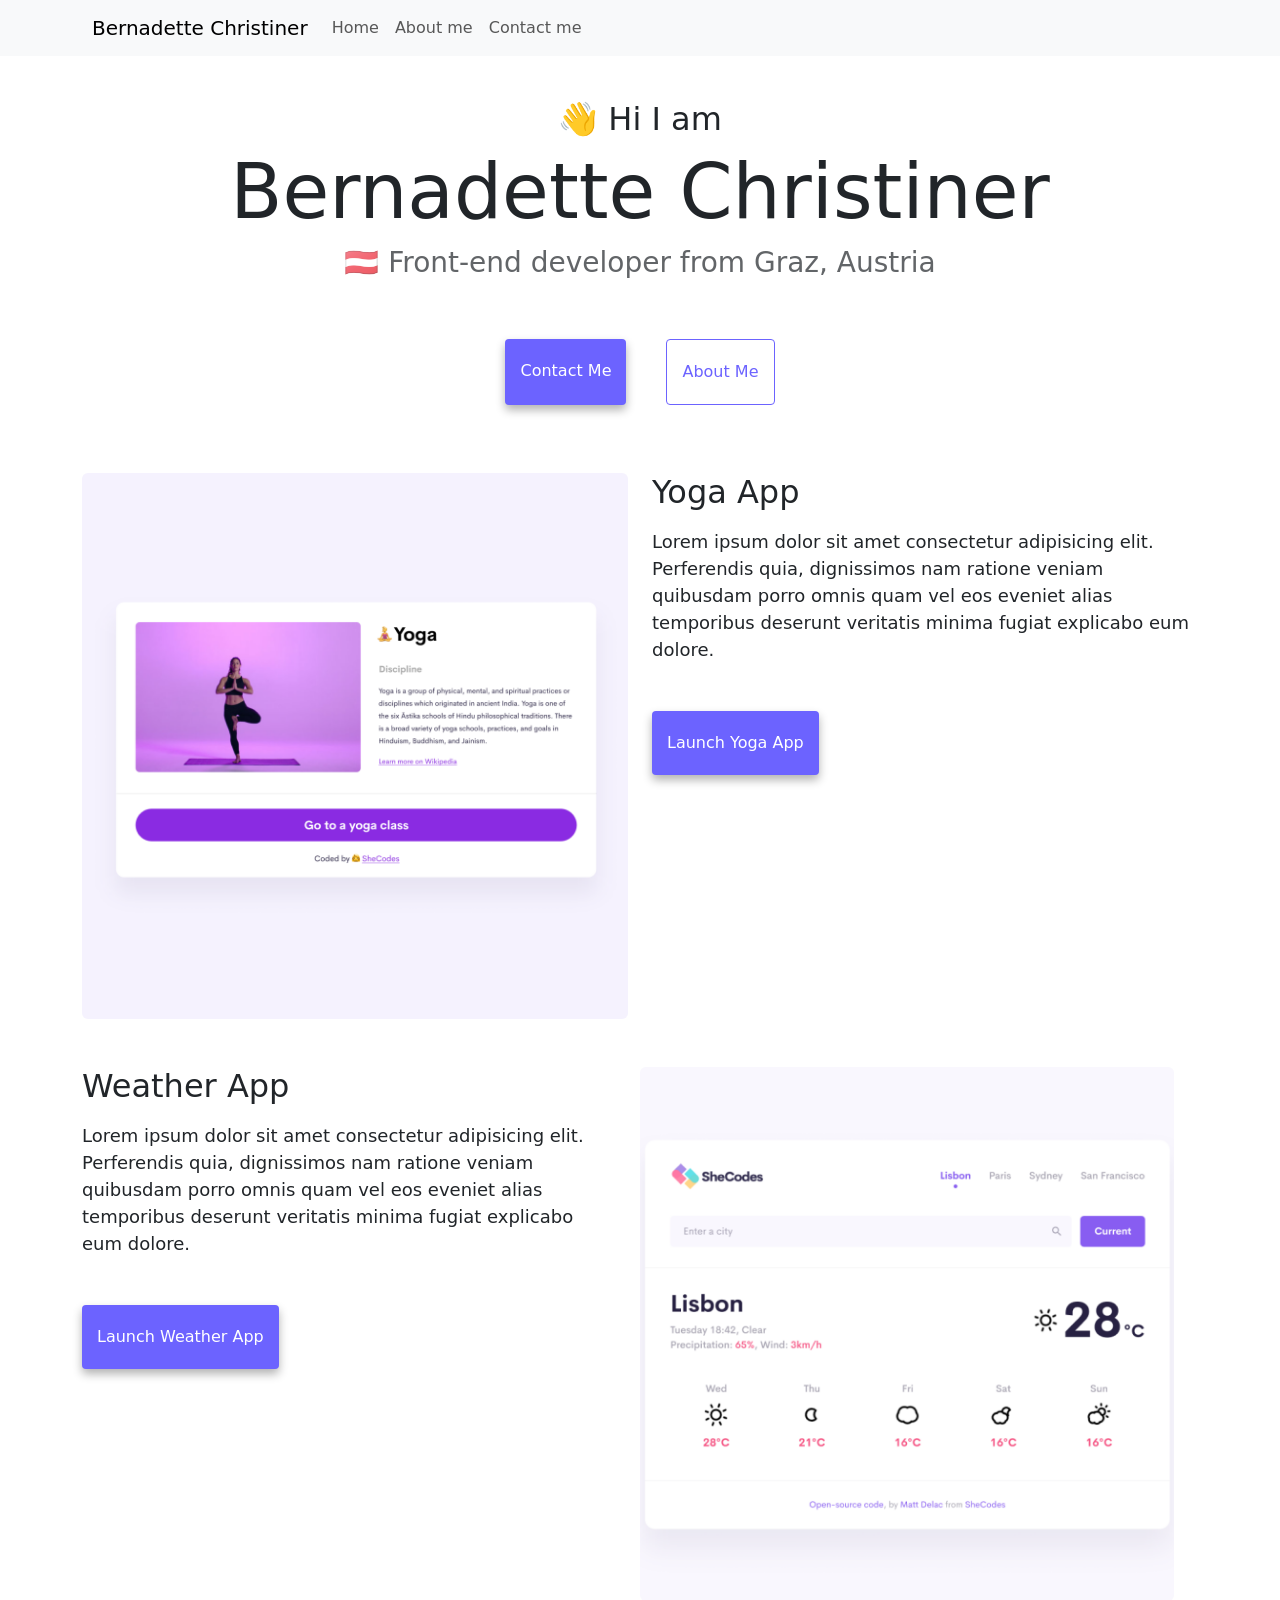
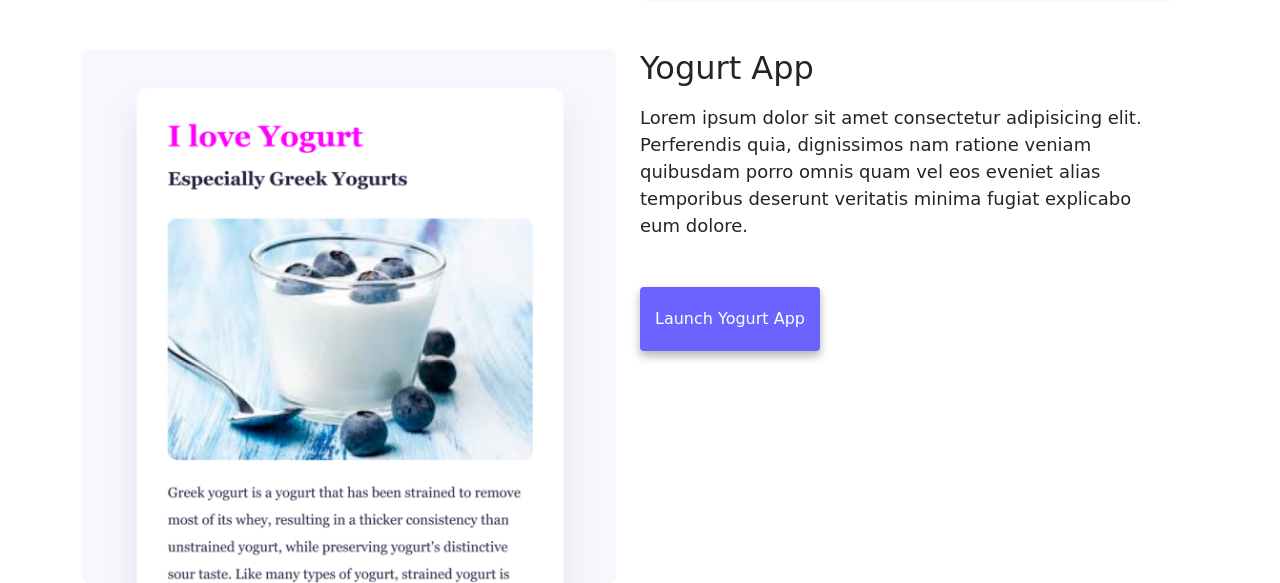
<file: index.html>
<!DOCTYPE html>
<html lang="en">
<head>
    <meta charset="UTF-8">
    <meta http-equiv="X-UA-Compatible" content="IE=edge">
    <meta name="viewport" content="width=device-width, initial-scale=1.0">
    <meta name="description" content="I am a Front-end Developer from Austria. I learned coding with SheCodes, which provides coding workshops for women. I started learning coding because I wanted to create new perspectives for myself. On this page you will find all of my projects I have worked on so far. ">
    <link rel="stylesheet" href="/src/style.css" />
<link href="https://cdn.jsdelivr.net/npm/bootstrap@5.1.3/dist/css/bootstrap.min.css" rel="stylesheet" integrity="sha384-1BmE4kWBq78iYhFldvKuhfTAU6auU8tT94WrHftjDbrCEXSU1oBoqyl2QvZ6jIW3" crossorigin="anonymous">
    <title>Bernadette Ch. - Front-end developer</title>
</head>
<body>
    
  <nav
      class="navbar navbar-expand-lg navbar-light bg-light fixed-top navigationbar"
    >
      <div class="container-fluid">
        <a class="navbar-brand navigation_name" href="/"> Bernadette Christiner</a>
        <button
          class="navbar-toggler"
          type="button"
          data-bs-toggle="collapse"
          data-bs-target="#navbarNav"
          aria-controls="navbarNav"
          aria-expanded="false"
          aria-label="Toggle navigation"
        >
          <span class="navbar-toggler-icon"></span>
        </button>
        <div class="collapse navbar-collapse" id="navbarNav">
          <ul class="navbar-nav">
            <li class="nav-item">
              <a class="nav-link" aria-current="page" href="/">Home</a>
            </li>
            <li class="nav-item">
              <a class="nav-link" href="/about.html">About me</a>
            </li>
            <li class="nav-item">
              <a class="nav-link" href="/about.html#contact">Contact me</a>
            </li>
          </ul>
        </div>
      </div>
    </nav>

<h2 class="introduction">👋 Hi I am</h2>
<h1>Bernadette Christiner</h1>

<h3>🇦🇹 Front-end developer from Graz, Austria</h3>
    <div class="navigation-links mb-5">
      <a href="/about.html#contact" class="contact-link" title="contact me with email">Contact me</a>
      <a href="/about.html" class="about-link" title="get to know me">About me</a>
    </div>
    <div class="container">
      <div class="row">
        <div class="col-sm-6">
          <img
            src="/images/yoga.png"
            class="img-fluid rounded responsive_picture" alt="picture about yoga project" title="yoga-project"
          />
        </div>
     <div class="col-sm-6">
       <h2 class="text-start mb-3">Yoga App</h2>
       <p class="text-start" >Lorem ipsum dolor sit amet consectetur adipisicing elit. Perferendis quia, dignissimos nam ratione veniam quibusdam porro omnis quam vel eos eveniet alias temporibus deserunt veritatis minima fugiat explicabo eum dolore.</p>
       <div class="mt-5">
          <a href="#" class="primary-link float-start " title="show yoga project">Launch Yoga App</a>
        </div>
</div>
<div class="row mt-5">
  <div class="col-sm-6"><h2 class="text-start mb-3">Weather App</h2>
  <p class="text-start">Lorem ipsum dolor sit amet consectetur adipisicing elit. Perferendis quia, dignissimos nam ratione veniam quibusdam porro omnis quam vel eos eveniet alias temporibus deserunt veritatis minima fugiat explicabo eum dolore.</p>
  <div class="mt-5">
    <a href="#" class="primary-link float-start" title="show weather app project">Launch Weather App</a>
  </div>

</div>
  <div class="col-sm-6"><img src="/images/weatherapp.png" alt="picture of weather app" class="img-fluid rounded responsive_picture" title="weather app-project"/></div>
</div>

<div class="row mt-5">



  
  <div class="col-sm-6">
    <img src="/images/yogurt.png" alt="Picture of yogurt project" class="img-fluid rounded responsive_picture" title="yogurt-project"/>
  </div>
  <div class="col-sm-6"><h2 class="text-start mb-3">Yogurt App</h2>
    <p class="text-start">Lorem ipsum dolor sit amet consectetur adipisicing elit. Perferendis quia, dignissimos nam ratione veniam quibusdam porro omnis quam vel eos eveniet alias temporibus deserunt veritatis minima fugiat explicabo eum dolore.</p>
    <div class="mt-5">
      <a href="#" class="primary-link float-start" title="show yogurt app project">Launch Yogurt App</a>
    </div>
  </div>
</div>

      </div>





    <script src="https://cdn.jsdelivr.net/npm/bootstrap@5.1.3/dist/js/bootstrap.bundle.min.js" integrity="sha384-ka7Sk0Gln4gmtz2MlQnikT1wXgYsOg+OMhuP+IlRH9sENBO0LRn5q+8nbTov4+1p" crossorigin="anonymous"></script>
</body>
</html>
</file>
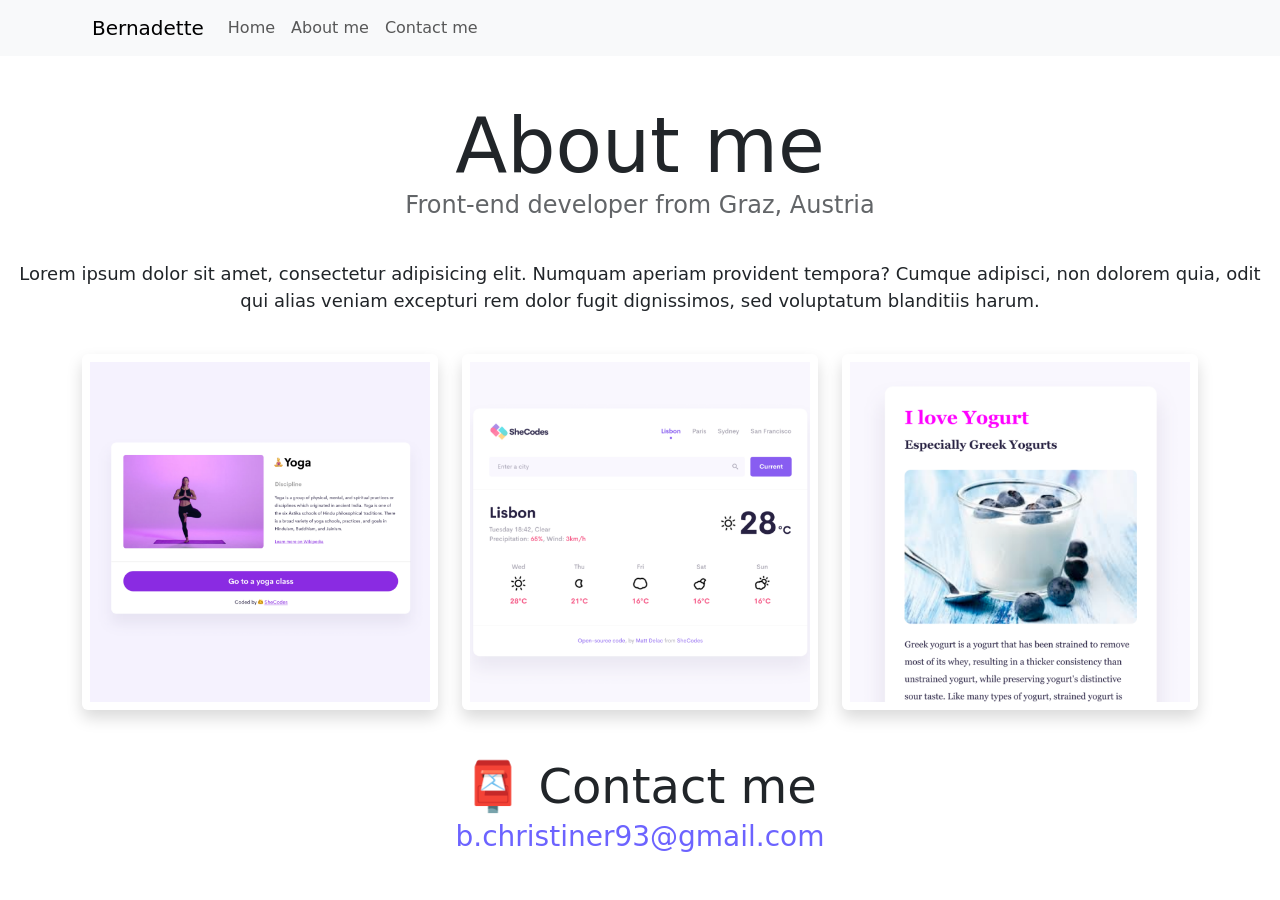
<file: about.html>
<!DOCTYPE html>
<html lang="en">
<head>
    <meta charset="UTF-8">
    <meta http-equiv="X-UA-Compatible" content="IE=edge">
    <meta name="viewport" content="width=device-width, initial-scale=1.0">
    <meta name="desciption" content="Learn more about me, my work and my projects">
  <link href="https://cdn.jsdelivr.net/npm/bootstrap@5.1.3/dist/css/bootstrap.min.css" rel="stylesheet" integrity="sha384-1BmE4kWBq78iYhFldvKuhfTAU6auU8tT94WrHftjDbrCEXSU1oBoqyl2QvZ6jIW3" crossorigin="anonymous">
    <link rel="stylesheet" href="/src/style.css"/>
    <title>About me - Front-end developer</title>
</head>
<body>
     <nav
      class="navbar navbar-expand-lg navbar-light bg-light fixed-top navigationbar"
    >
      <div class="container-fluid">
        <a class="navbar-brand" href="/">Bernadette</a>
        <button
          class="navbar-toggler"
          type="button"
          data-bs-toggle="collapse"
          data-bs-target="#navbarNav"
          aria-controls="navbarNav"
          aria-expanded="false"
          aria-label="Toggle navigation"
        >
          <span class="navbar-toggler-icon"></span>
        </button>
        <div class="collapse navbar-collapse" id="navbarNav">
          <ul class="navbar-nav">
            <li class="nav-item">
              <a class="nav-link" aria-current="page" href="/">Home</a>
            </li>
            <li class="nav-item">
              <a class="nav-link" href="/about.html">About me</a>
            </li>
            <li class="nav-item">
              <a class="nav-link" href="/about.html#contact">Contact me</a>
            </li>
          </ul>
        </div>
      </div>
    </nav>
    <h1>About me</h1>
    <h3 class="background">Front-end developer from Graz, Austria</h3>
    <div class="about-paragraphs text-center">
      <p>
        Lorem ipsum dolor sit amet, consectetur adipisicing elit. Numquam
        aperiam provident tempora? Cumque adipisci, non dolorem quia, odit qui
        alias veniam excepturi rem dolor fugit dignissimos, sed voluptatum
        blanditiis harum.
      </p>
    </div>

    <div class="container">
      <div class="row">
        <div class="col-sm-4">
          <img
            src="/images/yoga.png"
            alt="picture of yoga project"
            class="img-fluid p-2 shadow rounded" title="yoga-project"
          />
        </div>
        <div class="col-sm-4">
          <img
            src="/images/weatherapp.png"
            alt="picture of weather app"
            class="img-fluid p-2 shadow rounded" title="weather app-project"
          />
        </div>
        <div class="col-sm-4">
          <img
            src="/images/yogurt.png"
            alt="picture of yoga app"
            class="img-fluid p-2 shadow rounded" title="yogurt app-project"
          />
        </div>
      </div>
    </div>
    <div id="contact" class="mt-5">
      <h2>📮 Contact me</h2>
      <a href="mailto:b.christiner93@gmail.com" class="email-link" title="contact me per email">
        b.christiner93@gmail.com
      </a>
    </div>
 <script src="https://cdn.jsdelivr.net/npm/bootstrap@5.1.3/dist/js/bootstrap.bundle.min.js" integrity="sha384-ka7Sk0Gln4gmtz2MlQnikT1wXgYsOg+OMhuP+IlRH9sENBO0LRn5q+8nbTov4+1p" crossorigin="anonymous"></script>   
</body>
</html>
</file>
<file: src/style.css>
:root {
  --primary-color: #6c63ff;
  --secondary-color: #f5f2fe;
  --box-shadow: 0 5px 10px rgba(0, 0, 0, 0.3);
}

body {
  margin-top: 100px;
}

h1,
h2,
h3 {
  text-align: center;
  margin: 0;
}

h1 {
  font-size: 76px !important;
}

h2 {
  font-size: 48px;
}

h3 {
  font-size: 24px;
  opacity: 0.7;
}

p {
  border-radius: 4px;
  font-size: 18px;
  line-height: 1.5;
  text-align: center;
}

.navigation-links {
  display: flex;
  margin-top: 40px;
  justify-content: center;
}

.navigation-links a {
  margin: 20px;
  border-radius: 4px;
  padding: 20px 15px;
  text-decoration: none;
  text-transform: capitalize;
}

.contact-link {
  background: var(--primary-color);
  box-shadow: var(--box-shadow);
  color: white;
}

.about-link {
  color: var(--primary-color);
  border: 1px solid var(--primary-color);
}

.homepage-link {
  color: var(--primary-color);
  text-align: center;
  display: block;
}

.about-paragraphs {
  display: flex;
  margin: 30px 0;
}

.about-paragraphs p {
  margin: 10px;
}

.email-link {
  display: flex;
  justify-content: center;
  color: var(--primary-color);
  font-size: 28px;
  text-decoration: none;
}

.email-link:hover {
  text-decoration: underline;
}
.navigationbar {
  padding-left: 80px !important;
}

.primary-link {
  border-radius: 4px;
  padding: 20px 15px;
  text-decoration: none;
  text-transform: capitalize;
  background: var(--primary-color);
  box-shadow: var(--box-shadow);
  color: white;
}
.headline {
  margin-top: 100px;
}
.introduction {
  margin-top: 100px;
}

@media screen and (max-width: 576px) {
  .responsive_picture {
    display: none;
  }
  .email-link {
    font-size: 15px;
  }
.background{
    margin-top: 10px;
}
.navigation_name{
  font-size: 15px!important;
}
  h1 {
    font-size: 40px !important;
  }

  img {
    margin-bottom: 5px;
  }

  h2 {
    font-size: 30px;
  }
}
</file>
